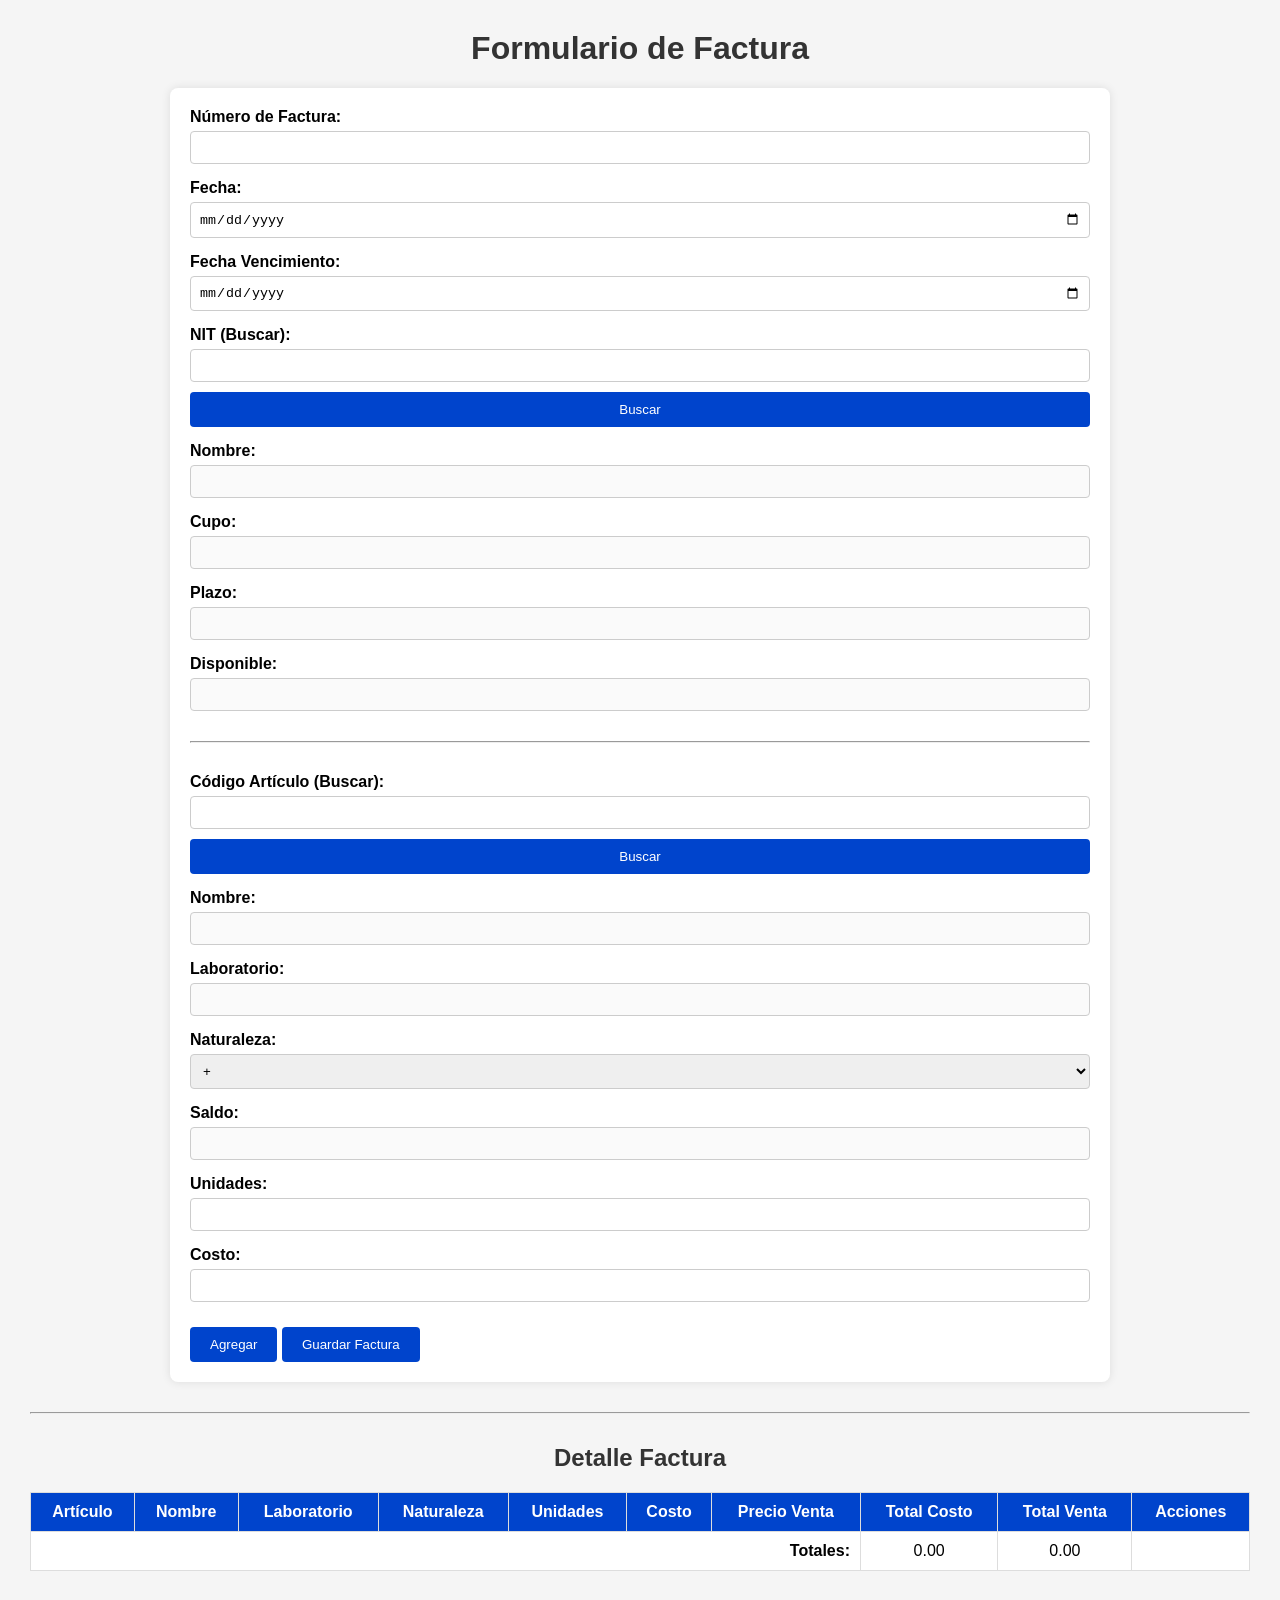
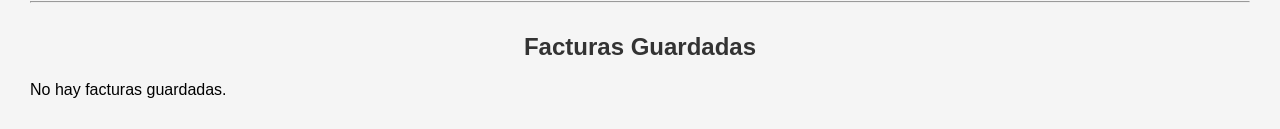
<file: farmacia/target/classes/com/farmacia/farmacia/Frontend/index.html>
<!DOCTYPE html>
<html lang="es">
<head>
    <meta charset="UTF-8">
    <title>Formulario de Factura</title>
    <link rel="stylesheet" href="style.css">
</head>
<body>
    <h1>Formulario de Factura</h1>
    <form id="facturaForm">
        <div class="form-group">
            <label>Número de Factura:</label>
            <input type="text" id="facNum" required>
        </div>
        <div class="form-group">
            <label>Fecha:</label>
            <input type="date" id="facFec" required>
        </div>
        <div class="form-group">
            <label>Fecha Vencimiento:</label>
            <input type="date" id="facVen" required>
        </div>

        <div class="form-group">
            <label>NIT (Buscar):</label>
            <input type="text" id="nitBuscar" required>
            <button type="button" onclick="buscarNit()">Buscar</button>
        </div>
        <div class="form-group">
            <label>Nombre:</label>
            <input type="text" id="nitNombre" disabled>
        </div>
        <div class="form-group">
            <label>Cupo:</label>
            <input type="number" id="nitCupo" disabled>
        </div>
        <div class="form-group">
            <label>Plazo:</label>
            <input type="number" id="nitPlazo" disabled>
        </div>
        <div class="form-group">
            <label>Disponible:</label>
            <input type="number" id="nitDisponible" disabled>
        </div>

        <hr>

        <div class="form-group">
            <label>Código Artículo (Buscar):</label>
            <input type="text" id="artBuscar" required>
            <button type="button" onclick="buscarArticulo()">Buscar</button>
        </div>
        <div class="form-group">
            <label>Nombre:</label>
            <input type="text" id="artNombre" disabled>
        </div>
        <div class="form-group">
            <label>Laboratorio:</label>
            <input type="text" id="artLab" disabled>
        </div>
        <div class="form-group">
            <label>Naturaleza:</label>
            <select id="naturaleza" onchange="cambiarNaturaleza()">
                <option value="+">+</option>
                <option value="-">-</option>
            </select>
        </div>
        <div class="form-group">
            <label>Saldo:</label>
            <input type="number" id="artSaldo" disabled>
        </div>
        <div class="form-group">
            <label>Unidades:</label>
            <input type="number" id="unidades" required>
        </div>
        <div class="form-group">
            <label>Costo:</label>
            <input type="number" step="0.01" id="costo">
        </div>
        <div class="form-group" id="precioVentaGroup" style="display: none;">
            <label>Precio Venta:</label>
            <input type="number" step="0.01" id="precioVenta">
        </div>

        <button type="button" onclick="agregarRejilla()">Agregar</button>
        <button type="button" onclick="guardarFactura()">Guardar Factura</button>
    </form>

    <hr>
    <h2>Detalle Factura</h2>
    <table id="tablaRejilla">
        <thead>
            <tr>
                <th>Artículo</th>
                <th>Nombre</th>
                <th>Laboratorio</th>
                <th>Naturaleza</th>
                <th>Unidades</th>
                <th>Costo</th>
                <th>Precio Venta</th>
                <th>Total Costo</th>
                <th>Total Venta</th>
                <th>Acciones</th>
            </tr>
        </thead>
        <tbody></tbody>
        <tfoot>
            <tr>
                <td colspan="7" style="text-align: right;"><strong>Totales:</strong></td>
                <td id="totalCosto">0.00</td>
                <td id="totalVenta">0.00</td>
                <td></td>
            </tr>
        </tfoot>
    </table>

    <hr>
    <div id="facturasGuardadas"></div>


    <script src="script.js"></script>
</body>
</html>
</file>
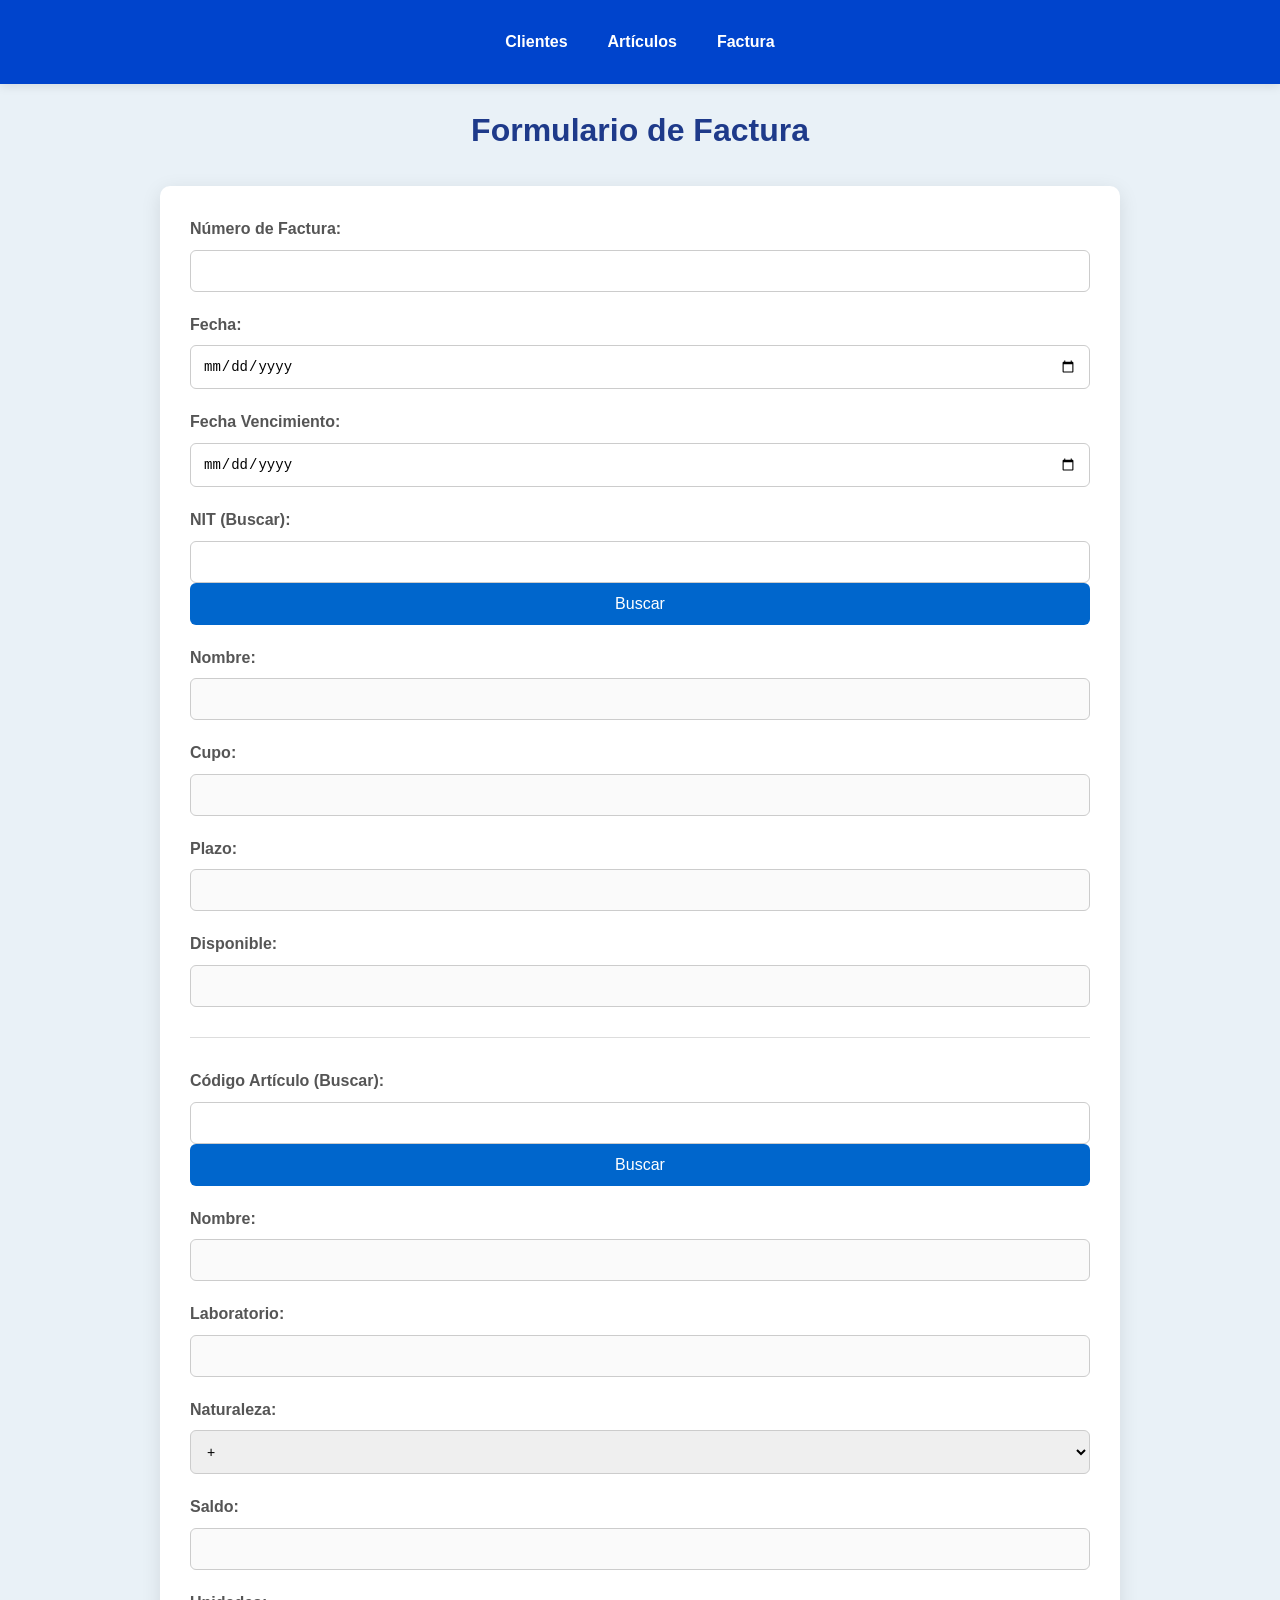
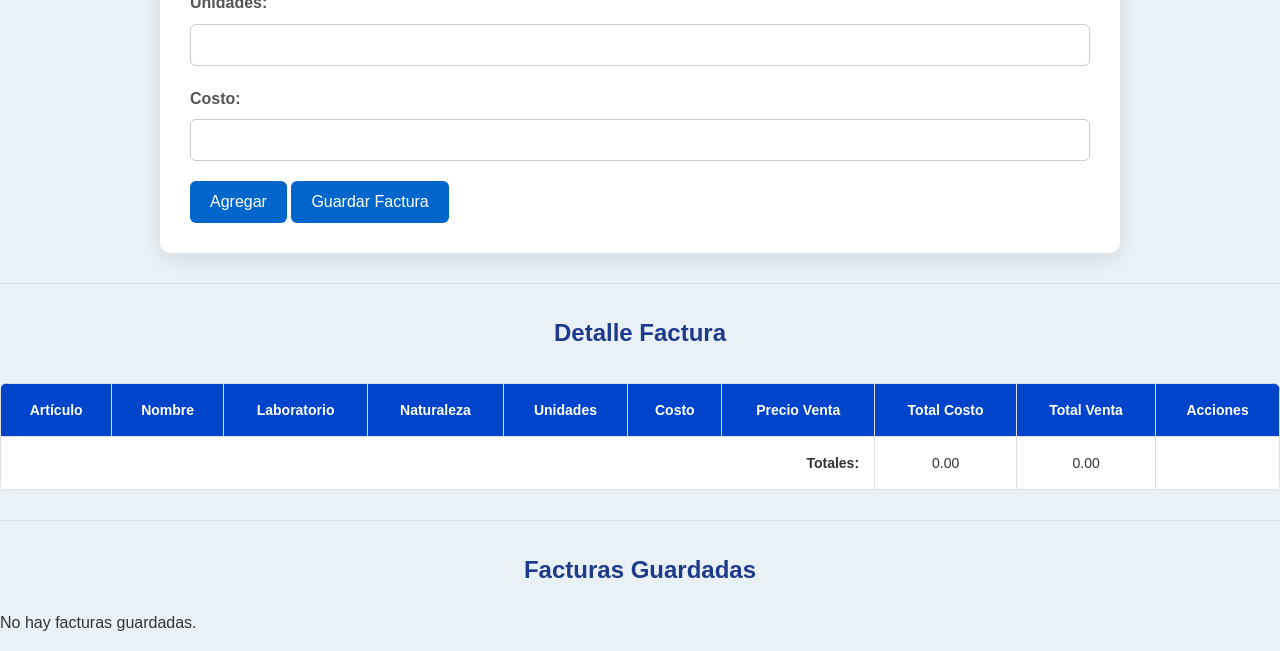
<file: SomicPruebaTecnica-main - copia/SomicPruebaTecnica-main/farmacia/target/classes/com/farmacia/farmacia/Frontend/index.html>
<!DOCTYPE html>
<html lang="es">
<head>
    <meta charset="UTF-8">
    <title>Formulario de Factura</title>
    <link rel="stylesheet" href="style.css">
    <style>
        .navbar {
            background-color: #0044cc;
            overflow: hidden;
            display: flex;
            justify-content: center;
            margin-bottom: 20px;
        }

        .navbar a {
            color: white;
            padding: 14px 20px;
            text-decoration: none;
            text-align: center;
            transition: background 0.3s;
        }

        .navbar a:hover {
            background-color: #606263;
        }
    </style>
</head>
<body>

    <div class="navbar">
        <a href="clientes.html">Clientes</a>
        <a href="articulos.html">Artículos</a>
        <a href="index.html">Factura</a>
    </div>

    <h1 id="factura">Formulario de Factura</h1>
    <form id="facturaForm">
        <div class="form-group">
            <label>Número de Factura:</label>
            <input type="text" id="facNum" required>
        </div>
        <div class="form-group">
            <label>Fecha:</label>
            <input type="date" id="facFec" required>
        </div>
        <div class="form-group">
            <label>Fecha Vencimiento:</label>
            <input type="date" id="facVen" required>
        </div>

        <div class="form-group" id="clientes">
            <label>NIT (Buscar):</label>
            <input type="text" id="nitBuscar" required>
            <button type="button" onclick="buscarNit()">Buscar</button>
        </div>
        <div class="form-group">
            <label>Nombre:</label>
            <input type="text" id="nitNombre" disabled>
        </div>
        <div class="form-group">
            <label>Cupo:</label>
            <input type="number" id="nitCupo" disabled>
        </div>
        <div class="form-group">
            <label>Plazo:</label>
            <input type="number" id="nitPlazo" disabled>
        </div>
        <div class="form-group">
            <label>Disponible:</label>
            <input type="number" id="nitDisponible" disabled>
        </div>

        <hr>

        <div class="form-group" id="articulos">
            <label>Código Artículo (Buscar):</label>
            <input type="text" id="artBuscar" required>
            <button type="button" onclick="buscarArticulo()">Buscar</button>
        </div>
        <div class="form-group">
            <label>Nombre:</label>
            <input type="text" id="artNombre" disabled>
        </div>
        <div class="form-group">
            <label>Laboratorio:</label>
            <input type="text" id="artLab" disabled>
        </div>
        <div class="form-group">
            <label>Naturaleza:</label>
            <select id="naturaleza" onchange="cambiarNaturaleza()">
                <option value="+">+</option>
                <option value="-">-</option>
            </select>
        </div>
        <div class="form-group">
            <label>Saldo:</label>
            <input type="number" id="artSaldo" disabled>
        </div>
        <div class="form-group">
            <label>Unidades:</label>
            <input type="number" id="unidades" required>
        </div>
        <div class="form-group">
            <label>Costo:</label>
            <input type="number" step="0.01" id="costo">
        </div>
        <div class="form-group" id="precioVentaGroup" style="display: none;">
            <label>Precio Venta:</label>
            <input type="number" step="0.01" id="precioVenta">
        </div>

        <button type="button" onclick="agregarRejilla()">Agregar</button>
        <button type="button" onclick="guardarFactura()">Guardar Factura</button>
    </form>

    <hr>
    <h2>Detalle Factura</h2>
    <table id="tablaRejilla">
        <thead>
            <tr>
                <th>Artículo</th>
                <th>Nombre</th>
                <th>Laboratorio</th>
                <th>Naturaleza</th>
                <th>Unidades</th>
                <th>Costo</th>
                <th>Precio Venta</th>
                <th>Total Costo</th>
                <th>Total Venta</th>
                <th>Acciones</th>
            </tr>
        </thead>
        <tbody></tbody>
        <tfoot>
            <tr>
                <td colspan="7" style="text-align: right;"><strong>Totales:</strong></td>
                <td id="totalCosto">0.00</td>
                <td id="totalVenta">0.00</td>
                <td></td>
            </tr>
        </tfoot>
    </table>

    <hr>
    <div id="facturasGuardadas"></div>

    <script src="script.js"></script>
</body>
</html>
</file>
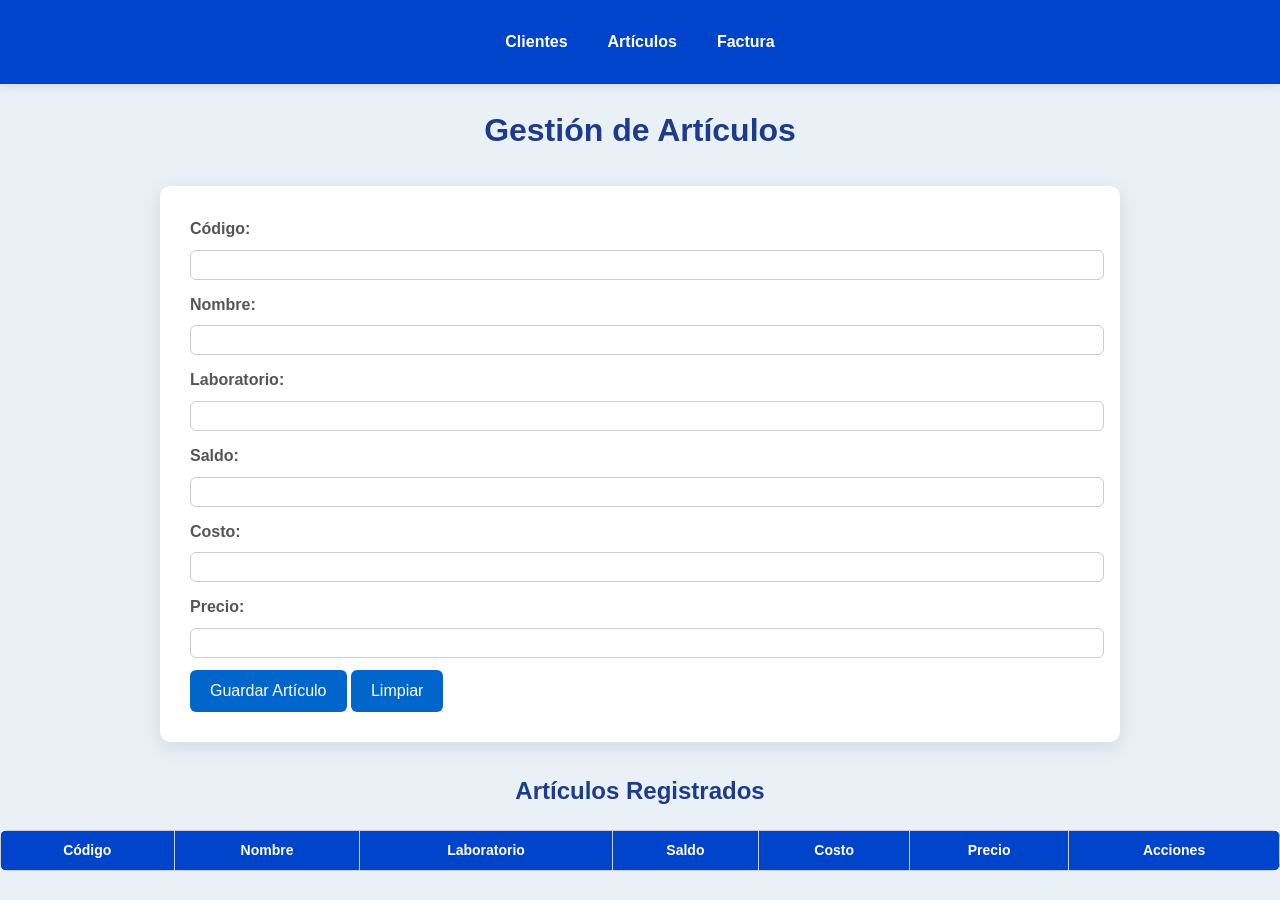
<file: SomicPruebaTecnica-main - copia/SomicPruebaTecnica-main/farmacia/target/classes/com/farmacia/farmacia/Frontend/articulos.html>
<!DOCTYPE html>
<html lang="es">
<head>
    <meta charset="UTF-8">
    <title>Módulo de Artículos</title>
    <link rel="stylesheet" href="style.css">
    <style>
        .form-group {
            margin-bottom: 12px;
        }
        .form-group label {
            display: block;
            font-weight: bold;
        }
        .form-group input {
            width: 100%;
            padding: 6px;
        }
        table {
            width: 100%;
            border-collapse: collapse;
            margin-top: 20px;
        }
        table th, table td {
            border: 1px solid #ccc;
            padding: 8px;
        }
        table th {
            background-color: #0044cc;
        }
        .navbar {
            background-color: #0044cc;
            overflow: hidden;
            display: flex;
            justify-content: center;
            margin-bottom: 20px;
        }

        .navbar a {
            color: white;
            padding: 14px 20px;
            text-decoration: none;
            text-align: center;
            transition: background 0.3s;
        }

        .navbar a:hover {
            background-color: #606263;
        }
    </style>
</head>
<body>

    <div class="navbar">
        <a href="clientes.html">Clientes</a>
        <a href="articulos.html">Artículos</a>
        <a href="index.html">Factura</a>
    </div>

    <h1>Gestión de Artículos</h1>

    <form id="articuloForm">
        <div class="form-group">
            <label>Código:</label>
            <input type="text" id="artCod" required>
        </div>
        <div class="form-group">
            <label>Nombre:</label>
            <input type="text" id="artNom" required>
        </div>
        <div class="form-group">
            <label>Laboratorio:</label>
            <input type="text" id="artLab" required>
        </div>
        <div class="form-group">
            <label>Saldo:</label>
            <input type="number" id="artSal" required>
        </div>
        <div class="form-group">
            <label>Costo:</label>
            <input type="number" step="0.01" id="artCos" required>
        </div>
        <div class="form-group">
            <label>Precio:</label>
            <input type="number" step="0.01" id="artPre" required>
        </div>

        <button type="submit">Guardar Artículo</button>
        <button type="button" onclick="limpiarFormulario()">Limpiar</button>
    </form>

    <h2>Artículos Registrados</h2>
    <table id="tablaArticulos">
        <thead>
            <tr>
                <th>Código</th>
                <th>Nombre</th>
                <th>Laboratorio</th>
                <th>Saldo</th>
                <th>Costo</th>
                <th>Precio</th>
                <th>Acciones</th>
            </tr>
        </thead>
        <tbody></tbody>
    </table>

    <script src="articulos.js"></script>
</body>
</html>
</file>
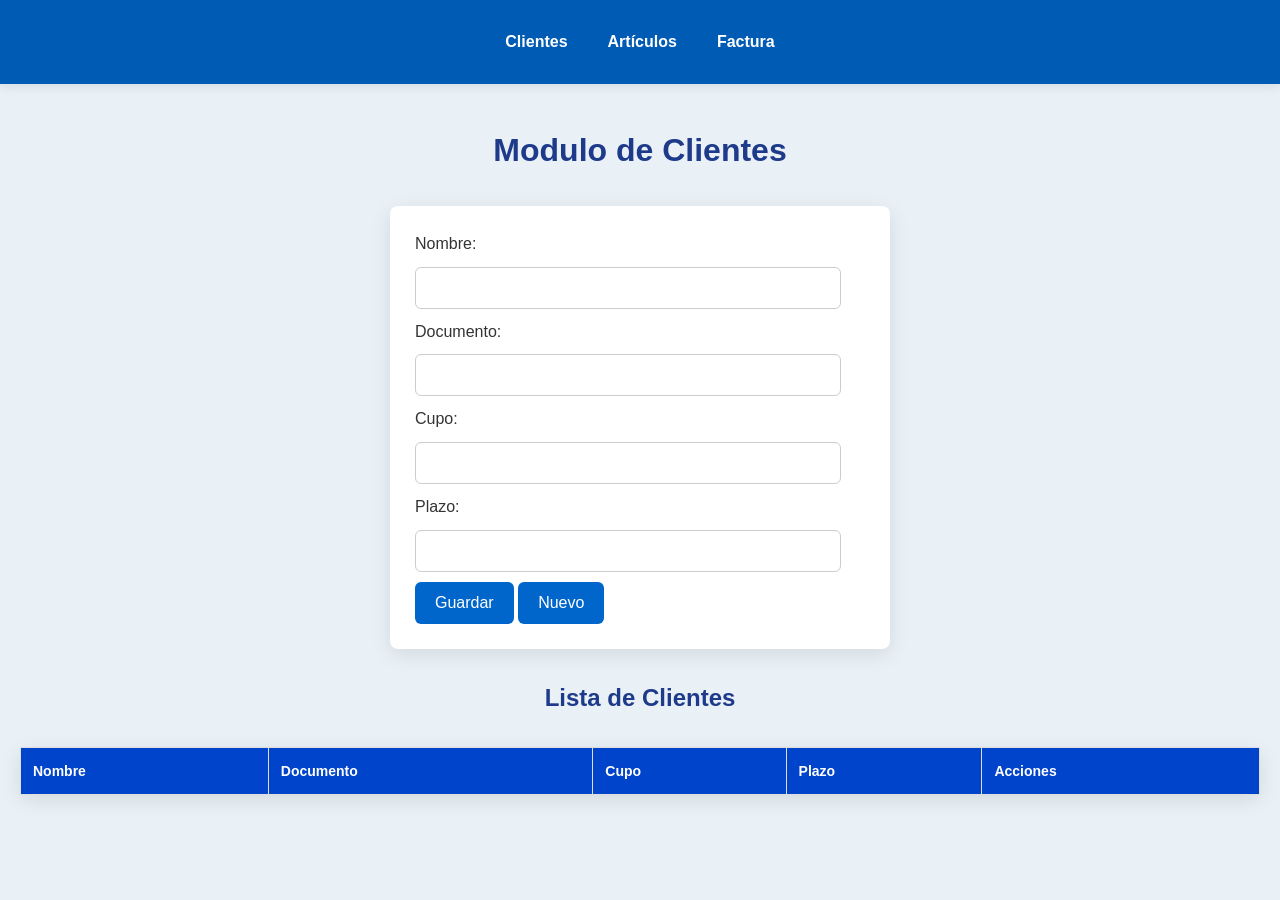
<file: SomicPruebaTecnica-main - copia/SomicPruebaTecnica-main/farmacia/target/classes/com/farmacia/farmacia/Frontend/clientes.html>
<!DOCTYPE html>
<html lang="es">
<head>
    <meta charset="UTF-8">
    <title>Clientes</title>
    <link rel="stylesheet" href="clientes.css">
</head>
<body>

    <div class="navbar">
        <a href="clientes.html">Clientes</a>
        <a href="articulos.html">Artículos</a>
        <a href="index.html">Factura</a>
    </div>

    <div class="container">
        <center><h1>Modulo de Clientes</h1></center>

        <form id="clienteForm" onsubmit="guardarCliente(event)">
            <input type="hidden" id="NitId">
            <label>Nombre: <input type="text" id="NitNom" required></label>
            <label>Documento: <input type="text" id="NitDoc" required></label>
            <label>Cupo: <input type="number" id="NitCup" step="0.01" required></label>
            <label>Plazo: <input type="number" id="NitPla" required></label>
            <button type="submit">Guardar</button>
            <button type="button" onclick="limpiarFormulario()">Nuevo</button>
        </form>

        <h2>Lista de Clientes</h2>
        <table>
            <thead>
                <tr>
                    <th>Nombre</th>
                    <th>Documento</th>
                    <th>Cupo</th>
                    <th>Plazo</th>
                    <th>Acciones</th>
                </tr>
            </thead>
            <tbody id="clientesTabla"></tbody>
        </table>
    </div>

    <script>
        function obtenerClientes() {
            return JSON.parse(localStorage.getItem('clientes')) || [];
        }

        function guardarClientes(clientes) {
            localStorage.setItem('clientes', JSON.stringify(clientes));
        }

        function cargarClientes() {
            const tabla = document.getElementById("clientesTabla");
            const clientes = obtenerClientes();
            tabla.innerHTML = "";
            clientes.forEach((c, i) => {
                tabla.innerHTML += `
                    <tr>
                        <td>${c.NitNom}</td>
                        <td>${c.NitDoc}</td>
                        <td>${c.NitCup}</td>
                        <td>${c.NitPla}</td>
                        <td>
                            <button onclick="editarCliente(${i})">Editar</button>
                            <button onclick="eliminarCliente(${i})">Eliminar</button>
                        </td>
                    </tr>
                `;
            });
        }

        function guardarCliente(e) {
            e.preventDefault();
            const id = document.getElementById("NitId").value;
            const cliente = {
                NitNom: document.getElementById("NitNom").value,
                NitDoc: document.getElementById("NitDoc").value,
                NitCup: parseFloat(document.getElementById("NitCup").value),
                NitPla: parseInt(document.getElementById("NitPla").value)
            };

            let clientes = obtenerClientes();
            if (id) {
                clientes[id] = cliente;
            } else {
                clientes.push(cliente);
            }

            guardarClientes(clientes);
            limpiarFormulario();
            cargarClientes();
        }

        function editarCliente(index) {
            const cliente = obtenerClientes()[index];
            document.getElementById("NitId").value = index;
            document.getElementById("NitNom").value = cliente.NitNom;
            document.getElementById("NitDoc").value = cliente.NitDoc;
            document.getElementById("NitCup").value = cliente.NitCup;
            document.getElementById("NitPla").value = cliente.NitPla;
        }

        function eliminarCliente(index) {
            if (confirm("¿Seguro que deseas eliminar este cliente?")) {
                let clientes = obtenerClientes();
                clientes.splice(index, 1);
                guardarClientes(clientes);
                cargarClientes();
            }
        }

        function limpiarFormulario() {
            document.getElementById("clienteForm").reset();
            document.getElementById("NitId").value = "";
        }

        window.onload = cargarClientes;
    </script>
</body>
</html>
</file>
<file: farmacia/target/classes/com/farmacia/farmacia/Frontend/style.css>
body {
    font-family: Arial, sans-serif;
    margin: 30px;
    background-color: #f5f5f5;
}

h1, h2 {
    color: #333;
    text-align: center;
}

form {
    background-color: #fff;
    padding: 20px;
    border-radius: 8px;
    box-shadow: 0 0 10px rgba(0, 0, 0, 0.1);
    max-width: 900px;
    margin: 0 auto;
}

.form-group {
    display: flex;
    flex-direction: column;
    margin-bottom: 15px;
}

.form-group label {
    font-weight: bold;
    margin-bottom: 5px;
}

.form-group input,
.form-group select {
    padding: 8px;
    border: 1px solid #ccc;
    border-radius: 4px;
}

button {
    margin-top: 10px;
    padding: 10px 20px;
    background-color: #0044cc;
    color: white;
    border: none;
    border-radius: 4px;
    cursor: pointer;
}

button:hover {
    background-color: #003399;
}

hr {
    margin: 30px 0;
}

table {
    width: 100%;
    border-collapse: collapse;
    margin-top: 20px;
    background-color: #fff;
}

table thead {
    background-color: #0044cc;
    color: white;
}

table th,
table td {
    padding: 10px;
    border: 1px solid #ddd;
    text-align: center;
}

table tbody tr:nth-child(even) {
    background-color: #f2f2f2;
}

table button {
    background-color: #cc0000;
}

table button:hover {
    background-color: #990000;
}

/* Responsive */
@media (max-width: 768px) {
    .form-group {
        flex-direction: column;
    }

    table {
        font-size: 12px;
    }
}
</file>
<file: SomicPruebaTecnica-main - copia/SomicPruebaTecnica-main/farmacia/target/classes/com/farmacia/farmacia/Frontend/style.css>
body {
    font-family: 'Segoe UI', Tahoma, Geneva, Verdana, sans-serif;
    margin: 0;
    padding: 0;
    background-color: #e9f1f7;
    color: #333;
    line-height: 1.6;
}


h1, h2 {
    color: #1e3a8a;
    text-align: center;
    margin-bottom: 20px;
}


form {
    background-color: #fff;
    padding: 30px;
    border-radius: 10px;
    box-shadow: 0 5px 20px rgba(0, 0, 0, 0.1);
    max-width: 900px;
    margin: 30px auto;
    font-size: 16px;
}


.form-group {
    display: flex;
    flex-direction: column;
    margin-bottom: 20px;
}


.form-group label {
    font-weight: 600;
    margin-bottom: 8px;
    color: #555;
}


.form-group input,
.form-group select {
    padding: 12px;
    border: 1px solid #ccc;
    border-radius: 6px;
    font-size: 14px;
    transition: border-color 0.3s;
}

.form-group input:focus,
.form-group select:focus {
    border-color: #4b8dd3;
    outline: none;
}


button {
    padding: 12px 20px;
    background-color: #0066cc;
    color: white;
    border: none;
    border-radius: 6px;
    cursor: pointer;
    font-size: 16px;
    transition: background-color 0.3s, transform 0.3s;
}

button:hover {
    background-color: #005bb5;
    transform: translateY(-2px);
}


hr {
    border: 0;
    height: 1px;
    background-color: #ddd;
    margin: 30px 0;
}


table {
    width: 100%;
    border-collapse: collapse;
    background-color: #fff;
    margin-top: 30px;
    border-radius: 8px;
    overflow: hidden;
}

table thead {
    background-color: #0044cc;
    color: white;
}

table th,
table td {
    padding: 15px;
    text-align: center;
    border: 1px solid #ddd;
    font-size: 14px;
}

table tbody tr:nth-child(even) {
    background-color: #f9f9f9;
}

table tbody tr:hover {
    background-color: #f1f5fa;
}

table button {
    background-color: #ff4d4d;
    padding: 8px 16px;
    border-radius: 6px;
    cursor: pointer;
    font-size: 14px;
}

table button:hover {
    background-color: #e04040;
}


@media (max-width: 768px) {
    form {
        padding: 20px;
    }

    .form-group {
        flex-direction: column;
    }

    table {
        font-size: 12px;
    }

    table th,
    table td {
        padding: 10px;
    }

    button {
        padding: 10px 16px;
        font-size: 14px;
    }
}

.navbar {
    background-color: #0066cc;
    overflow: hidden;
    display: flex;
    justify-content: center;
    align-items: center;
    padding: 15px 0;
    box-shadow: 0 2px 10px rgba(0, 0, 0, 0.1);
}

.navbar a {
    color: white;
    padding: 14px 20px;
    text-decoration: none;
    text-align: center;
    font-size: 16px;
    font-weight: 600;
    transition: background-color 0.3s, transform 0.3s;
}

.navbar a:hover {
    background-color: #005bb5;
    transform: translateY(-2px);
}
</file>
<file: SomicPruebaTecnica-main - copia/SomicPruebaTecnica-main/farmacia/target/classes/com/farmacia/farmacia/Frontend/clientes.css>
body {
    font-family: 'Segoe UI', Tahoma, Geneva, Verdana, sans-serif;
    margin: 0;
    padding: 0;
    background: #e9f1f7;
    color: #333;
    line-height: 1.6;
}


.navbar {
    background-color: #005bb5;
    overflow: hidden;
    display: flex;
    justify-content: center;
    align-items: center;
    padding: 15px 0;
    box-shadow: 0 2px 10px rgba(0, 0, 0, 0.1);
}

.navbar a {
    color: white;
    padding: 14px 20px;
    text-decoration: none;
    text-align: center;
    font-size: 16px;
    font-weight: 600;
    transition: background-color 0.3s, transform 0.3s;
}

.navbar a:hover {
    background-color: #606263;
    transform: translateY(-2px);
}

/* Contenedor Principal */
.container {
    padding: 20px;
}

/* Formularios */
form {
    background-color: #fff;
    padding: 25px;
    border-radius: 8px;
    box-shadow: 0 5px 20px rgba(0, 0, 0, 0.1);
    max-width: 450px;
    margin: 30px auto;
}

input {
    display: block;
    margin: 10px 0;
    padding: 12px;
    width: 100%;
    max-width: 400px;
    font-size: 14px;
    border: 1px solid #ccc;
    border-radius: 6px;
    transition: border-color 0.3s;
}

input:focus {
    border-color: #4b8dd3;
    outline: none;
}

button {
    padding: 12px 20px;
    background-color: #0066cc;
    color: white;
    border: none;
    border-radius: 6px;
    cursor: pointer;
    font-size: 16px;
    transition: background-color 0.3s, transform 0.3s;
}

button:hover {
    background-color: #005bb5;
    transform: translateY(-2px);
}

/* Tablas */
table {
    width: 100%;
    border-collapse: collapse;
    background-color: #fff;
    box-shadow: 0 5px 20px rgba(0, 0, 0, 0.1);
    margin-top: 30px;
    border-radius: 8px;
}

th, td {
    border: 1px solid #ddd;
    padding: 12px;
    text-align: left;
    font-size: 14px;
}

th {
    background-color: #0044cc;
    color: white;
}

table tbody tr:nth-child(even) {
    background-color: #f9f9f9;
}

table tbody tr:hover {
    background-color: #f1f5fa;
}

/* Responsive Design */
@media (max-width: 768px) {
    .navbar {
        flex-direction: column;
        align-items: stretch;
    }

    .navbar a {
        padding: 10px;
        font-size: 14px;
    }

    form {
        padding: 20px;
    }

    input {
        max-width: 100%;
    }

    table {
        font-size: 12px;
    }

    th, td {
        padding: 10px;
    }

    button {
        padding: 10px 16px;
        font-size: 14px;
    }
}
h1, h2 {
    color: #1e3a8a;
    text-align: center;
    margin-bottom: 20px;
}
</file>
